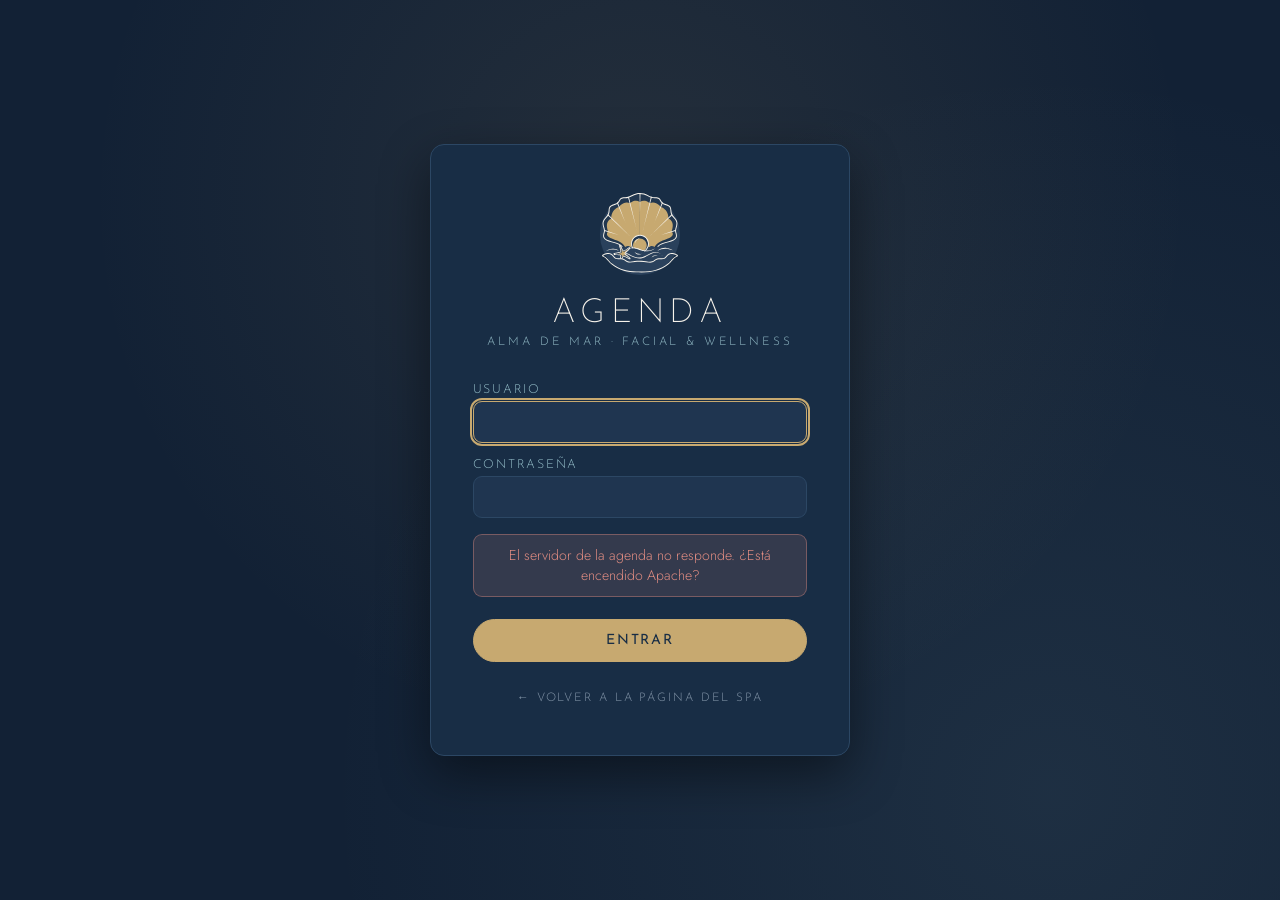
<file: acceso.html>
<!doctype html>
<html lang="es">
<head>
<meta charset="utf-8">
<meta name="viewport" content="width=device-width, initial-scale=1, viewport-fit=cover">
<title>Acceso · Alma de Mar</title>
<meta name="description" content="Acceso a la agenda de Alma de Mar · Facial &amp; Wellness">
<meta name="robots" content="noindex, nofollow">
<meta name="theme-color" content="#182D45">
<link rel="icon" href="assets/img/favicon.svg" type="image/svg+xml">
<link rel="apple-touch-icon" href="assets/img/favicon.svg">
<link rel="manifest" href="manifest-agenda.webmanifest">
<link rel="preconnect" href="https://fonts.googleapis.com">
<link rel="preconnect" href="https://fonts.gstatic.com" crossorigin>
<link href="https://fonts.googleapis.com/css2?family=Josefin+Sans:wght@200;300;400&family=Jost:wght@300;400;500&display=swap" rel="stylesheet">
<link rel="stylesheet" href="assets/css/estilos.css?v=11">
</head>
<body>

<!-- ═══════════════ Pantalla de acceso ═══════════════
     Empieza oculta: primero se le pregunta al servidor si ya hay sesión.
     Si la hay, esta página no llega a verse y el navegador va derecho a la
     agenda; así nadie escribe su contraseña dos veces sin necesidad. -->
<section class="acceso" id="acceso" hidden>
  <div class="acceso__caja">
    <img src="assets/img/isotipo-claro.svg" alt="" class="acceso__sello" aria-hidden="true">
    <h1 class="acceso__titulo">Agenda</h1>
    <p class="acceso__lema">Alma de Mar · Facial &amp; Wellness</p>

    <form id="form-acceso" class="acceso__form" autocomplete="on">
      <label class="campo-grupo">Usuario
        <input class="campo" name="usuario" autocomplete="username" required autocapitalize="none" spellcheck="false">
      </label>
      <label class="campo-grupo">Contraseña
        <input class="campo" name="clave" type="password" autocomplete="current-password" required>
      </label>
      <p class="acceso__error" id="acceso-error" role="alert" hidden></p>
      <button class="boton boton--oro boton--bloque" name="entrar" type="submit">Entrar</button>
    </form>

    <a class="acceso__volver" href="index.html">← Volver a la página del spa</a>
  </div>
</section>

<script src="assets/js/api.js?v=11"></script>
<script src="assets/js/auth.js?v=11"></script>
</body>
</html>
</file>
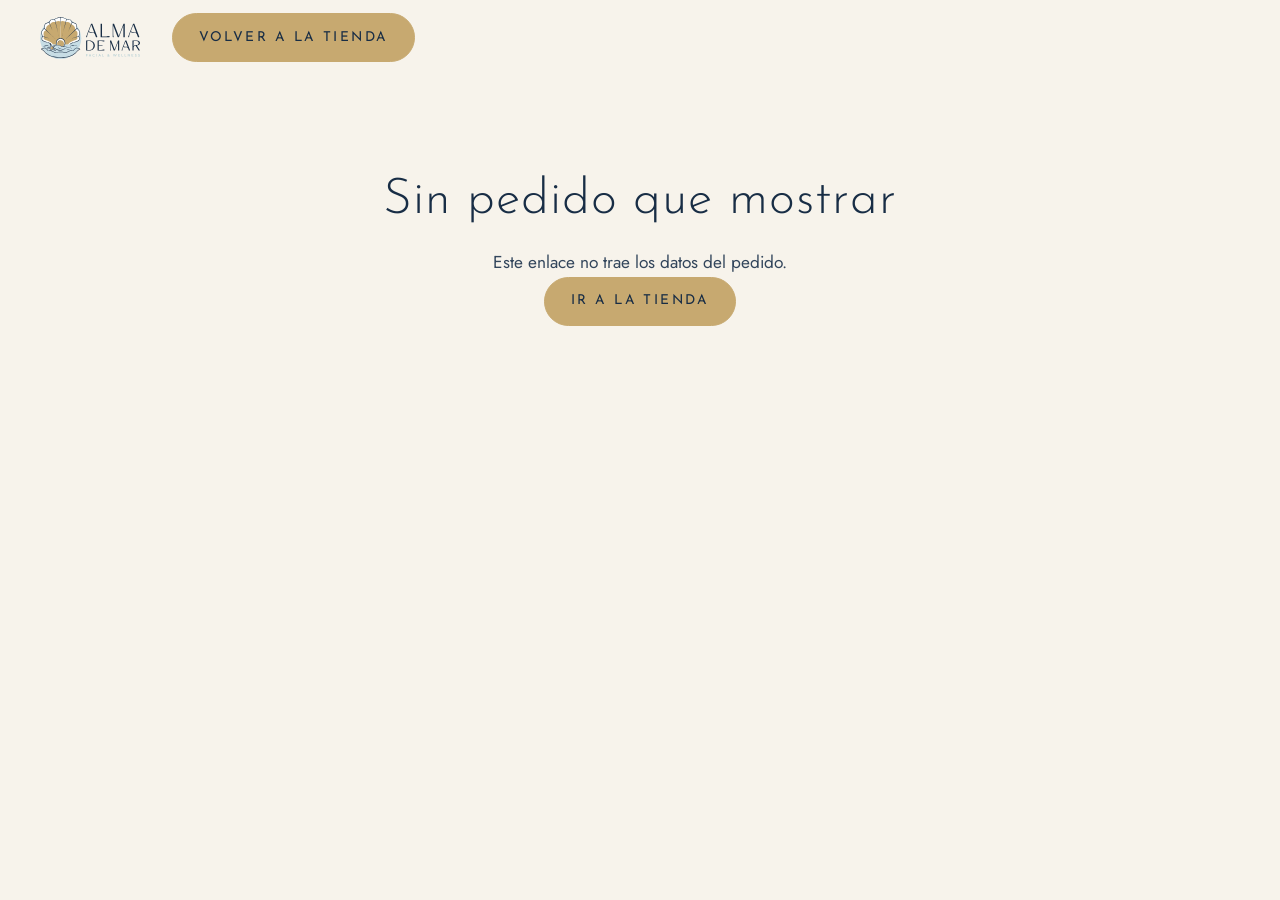
<file: gracias.html>
<!doctype html>
<html lang="es">
<head>
<meta charset="utf-8">
<meta name="viewport" content="width=device-width, initial-scale=1, viewport-fit=cover">
<title>¡Gracias! · Alma de Mar</title>
<meta name="robots" content="noindex, nofollow">
<meta name="theme-color" content="#F7F3EB">
<link rel="icon" href="assets/img/favicon.svg" type="image/svg+xml">
<link rel="preconnect" href="https://fonts.googleapis.com">
<link rel="preconnect" href="https://fonts.gstatic.com" crossorigin>
<link href="https://fonts.googleapis.com/css2?family=Josefin+Sans:wght@200;300;400&family=Jost:wght@300;400;500&display=swap" rel="stylesheet">
<link rel="stylesheet" href="assets/css/landing.css?v=11">
<link rel="stylesheet" href="assets/css/tienda.css?v=11">
</head>
<body>

<header class="barra">
  <a class="barra__marca" href="index.html" aria-label="Alma de Mar, inicio">
    <img src="assets/img/logo.svg" alt="Alma de Mar · Facial &amp; Wellness" class="barra__logo">
  </a>
  <a class="btn btn--oro barra__cta" href="tienda.html">Volver a la tienda</a>
</header>

<main class="gracias" id="gracias">
  <p class="nota-centro">Buscando tu pedido…</p>
</main>

<script src="assets/js/config.js?v=11"></script>
<script src="assets/js/api.js?v=11"></script>
<script>
/* La confirmación se lee del servidor con folio + token. El token va en el
   enlace al que Stripe devuelve a la clienta: sin él no se muestra nada, así
   que nadie puede fisgonear pedidos ajenos probando folios. */
(async () => {
  'use strict';

  const params = new URLSearchParams(location.search);
  const folio  = params.get('folio') || '';
  const token  = params.get('t') || '';
  const caja   = document.getElementById('gracias');

  /* Los precios cerrados se ven «$380»; los que llevan centavos, «$380.50»
     con sus dos decimales. Un mínimo fijo de 0 dejaba «$380.5», que en dinero
     se lee mal; y un máximo de 0 redondeaba $380.50 a «$381». */
  const dinero = (n) => {
    const v = Number(n) || 0;
    const decimales = Number.isInteger(v) ? 0 : 2;
    return new Intl.NumberFormat('es-MX', {
      style: 'currency', currency: 'MXN',
      minimumFractionDigits: decimales, maximumFractionDigits: 2,
    }).format(v);
  };

  const escapar = (t) => String(t ?? '').replace(/[&<>"']/g, (ch) =>
    ({ '&': '&amp;', '<': '&lt;', '>': '&gt;', '"': '&quot;', "'": '&#39;' })[ch]);

  if (!folio || !token) {
    caja.innerHTML = `<h1 class="titulo">Sin pedido que mostrar</h1>
      <p class="seccion__intro">Este enlace no trae los datos del pedido.</p>
      <a class="btn btn--oro" href="tienda.html">Ir a la tienda</a>`;
    return;
  }

  let pedido;
  try {
    const r = await API.pedidoPorFolio(folio, token);
    pedido = r.pedido;
  } catch (e) {
    caja.innerHTML = `<h1 class="titulo">No encontramos tu pedido</h1>
      <p class="seccion__intro">${escapar(e.message)}</p>
      <a class="btn btn--oro" href="tienda.html">Ir a la tienda</a>`;
    return;
  }

  /* El carrito ya cumplió: el pedido está registrado en el servidor. */
  try { localStorage.removeItem('alma-carrito'); } catch { /* da igual */ }

  /* El pago lo confirma el webhook de Stripe, que puede tardar un par de
     segundos en llegar. Mientras tanto no se miente: se dice que se está
     confirmando, en vez de dar por bueno un pago que quizá no ocurrió. */
  const pagado = pedido.estado !== 'pendiente_pago';

  caja.innerHTML = `
    <p class="antetitulo">${pagado ? 'Pedido confirmado' : 'Casi listo'}</p>
    <h1 class="titulo">${pagado ? '¡Gracias por tu compra!' : 'Confirmando tu pago…'}</h1>
    <p class="gracias__folio">${escapar(pedido.folio)}</p>

    <p class="seccion__intro">
      ${pagado
        ? `Te mandamos la confirmación por correo. ${pedido.entrega === 'recoger'
             ? 'Te avisamos en cuanto puedas pasar por él al spa.'
             : 'En cuanto salga tu paquete te compartimos el número de guía.'}`
        : 'Tu pago se está confirmando con el banco. Puede tardar unos segundos; esta página se actualiza sola.'}
    </p>

    <div class="gracias__caja">
      ${pedido.items.map((i) => `
        <div class="gracias__linea">
          <span>${escapar(i.nombre)}${i.presentacion ? ' · ' + escapar(i.presentacion) : ''} × ${i.cantidad}</span>
          <span>${dinero(i.precio * i.cantidad)}</span>
        </div>`).join('')}
      <div class="gracias__linea"><span>Productos</span><span>${dinero(pedido.subtotal)}</span></div>
      <div class="gracias__linea">
        <span>${pedido.entrega === 'recoger' ? 'Recoger en el spa' : 'Envío'}</span>
        <span>${pedido.envio === 0 ? 'Sin costo' : dinero(pedido.envio)}</span>
      </div>
      <div class="gracias__linea"><strong>Total</strong><strong>${dinero(pedido.total)}</strong></div>
    </div>

    <a class="btn btn--oro" href="tienda.html">Seguir comprando</a>`;

  // Si el webhook aún no llegaba, se vuelve a preguntar en unos segundos
  if (!pagado) setTimeout(() => location.reload(), 5000);
})();
</script>
</body>
</html>
</file>
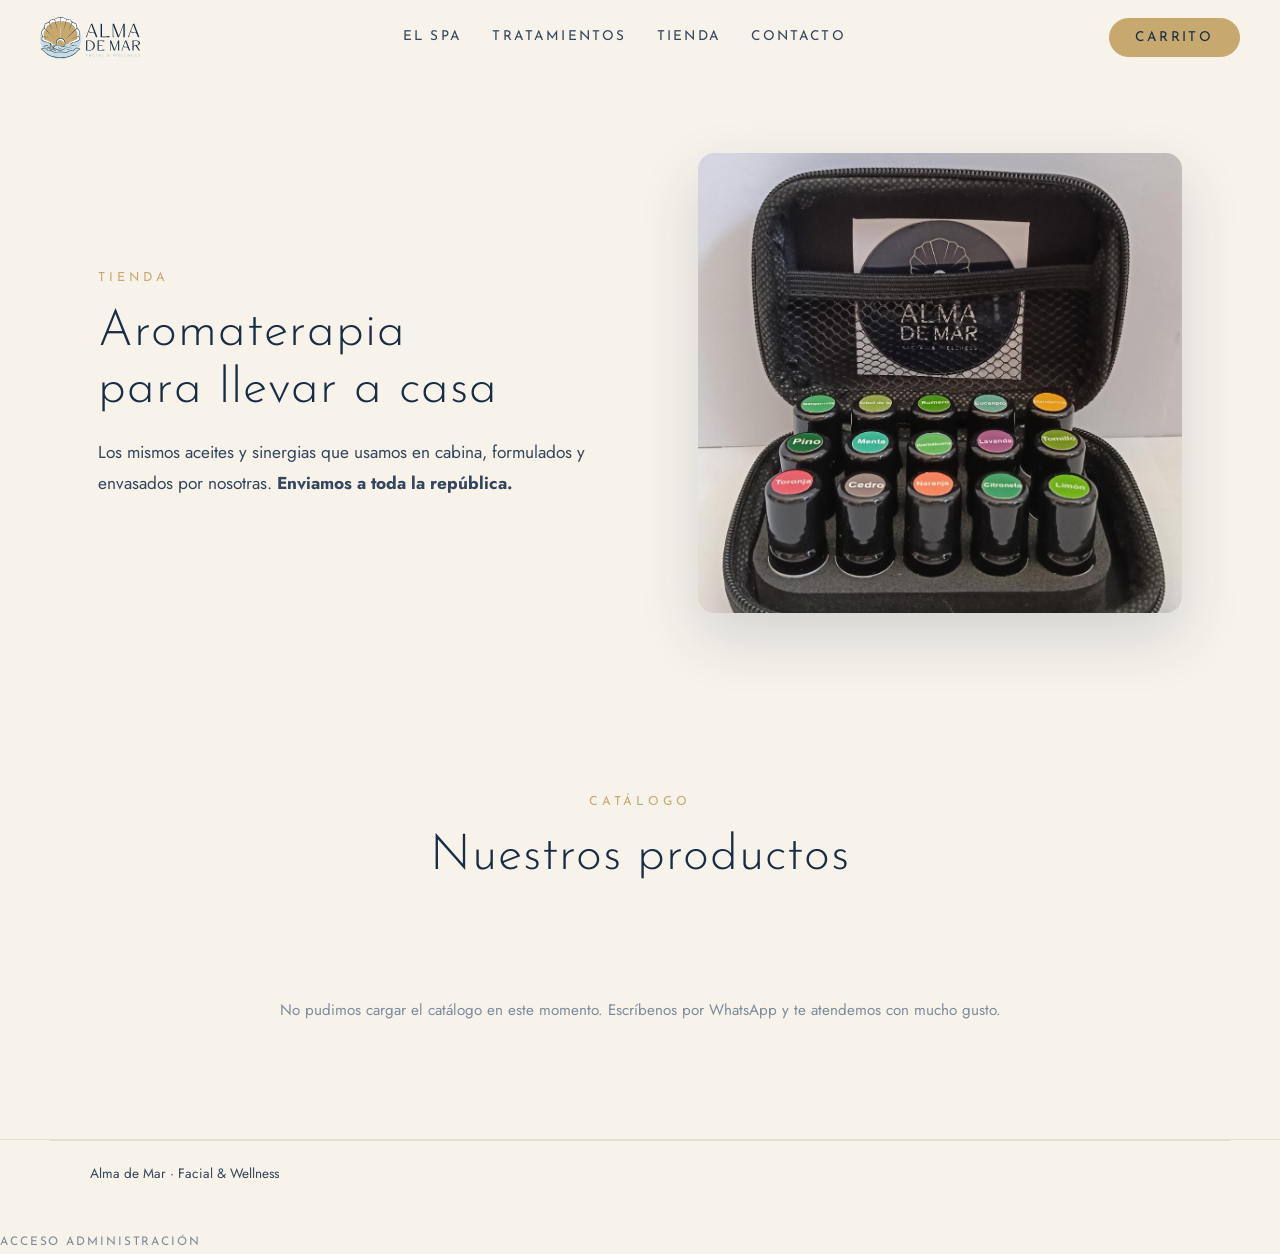
<file: tienda.html>
<!doctype html>
<html lang="es">
<head>
<meta charset="utf-8">
<meta name="viewport" content="width=device-width, initial-scale=1, viewport-fit=cover">
<title>Tienda · Alma de Mar</title>
<meta name="description" content="Aceites esenciales, sinergias, inhaladores, brisas y velas de Alma de Mar. Envíos a toda la república.">
<meta name="theme-color" content="#F7F3EB">
<link rel="icon" href="assets/img/favicon.svg" type="image/svg+xml">
<link rel="apple-touch-icon" href="assets/img/favicon.svg">
<link rel="preconnect" href="https://fonts.googleapis.com">
<link rel="preconnect" href="https://fonts.gstatic.com" crossorigin>
<link href="https://fonts.googleapis.com/css2?family=Josefin+Sans:wght@200;300;400&family=Jost:wght@300;400;500&display=swap" rel="stylesheet">
<link rel="stylesheet" href="assets/css/landing.css?v=11">
<link rel="stylesheet" href="assets/css/tienda.css?v=11">
</head>
<body>

<header class="barra" id="barra">
  <a class="barra__marca" href="index.html" aria-label="Alma de Mar, inicio">
    <img src="assets/img/logo.svg" alt="Alma de Mar · Facial &amp; Wellness" class="barra__logo">
  </a>

  <nav class="barra__nav" id="menu" aria-label="Navegación principal">
    <a href="index.html">El spa</a>
    <a href="index.html#servicios">Tratamientos</a>
    <a href="#catalogo">Tienda</a>
    <a href="index.html#contacto">Contacto</a>
  </nav>

  <button class="btn btn--oro barra__cta" id="btn-carrito">
    Carrito <span class="cuenta" id="cuenta-carrito" hidden>0</span>
  </button>
</header>

<main>

  <!-- ═══════════ Portada ═══════════ -->
  <section class="tienda-hero">
    <div class="tienda-hero__texto">
      <p class="antetitulo">Tienda</p>
      <h1 class="titulo">Aromaterapia<br>para llevar a casa</h1>
      <p class="seccion__intro">
        Los mismos aceites y sinergias que usamos en cabina, formulados y envasados
        por nosotras. <strong>Enviamos a toda la república.</strong>
      </p>
    </div>
    <div class="tienda-hero__foto">
      <img src="assets/img/tienda/estuche.jpg" alt="Estuche de aceites esenciales Alma de Mar" loading="eager">
    </div>
  </section>

  <!-- ═══════════ Catálogo ═══════════ -->
  <section class="seccion" id="catalogo">
    <header class="seccion__cabecera">
      <p class="antetitulo">Catálogo</p>
      <h2 class="titulo">Nuestros productos</h2>
    </header>

    <div class="filtros" id="filtros" role="tablist" aria-label="Categorías"></div>

    <div id="lista-productos" class="grupos-tienda">
      <p class="nota-centro" id="cargando-tienda">Cargando el catálogo…</p>
    </div>
  </section>

</main>

<!-- ═══════════ Carrito ═══════════ -->
<div class="velo" id="velo" hidden></div>

<aside class="carrito" id="carrito" aria-label="Tu carrito" hidden>
  <header class="carrito__cabecera">
    <h2 class="carrito__titulo">Tu carrito</h2>
    <button class="carrito__cerrar" id="cerrar-carrito" aria-label="Cerrar">×</button>
  </header>

  <div class="carrito__cuerpo" id="carrito-cuerpo"></div>

  <footer class="carrito__pie" id="carrito-pie" hidden>
    <div class="carrito__linea"><span>Subtotal</span><strong id="carrito-subtotal">$0</strong></div>
    <p class="carrito__nota">El envío se calcula en el siguiente paso.</p>
    <button class="btn btn--oro btn--bloque" id="btn-ir-checkout">Continuar</button>
  </footer>
</aside>

<!-- ═══════════ Checkout ═══════════ -->
<div class="checkout" id="checkout" hidden>
  <div class="checkout__caja">
    <header class="checkout__cabecera">
      <h2 class="titulo" style="font-size:1.9rem">Finalizar compra</h2>
      <button class="carrito__cerrar" id="cerrar-checkout" aria-label="Cerrar">×</button>
    </header>

    <form id="form-checkout" class="checkout__form">

      <fieldset class="bloque">
        <legend class="antetitulo">Tus datos</legend>
        <div class="rejilla-campos">
          <label class="campo-grupo campo-grupo--ancho">Nombre completo
            <input class="campo" name="nombre" required autocomplete="name"></label>
          <label class="campo-grupo">Correo
            <input class="campo" type="email" name="email" required autocomplete="email"></label>
          <label class="campo-grupo">WhatsApp <span class="opcional">opcional</span>
            <input class="campo" name="telefono" inputmode="tel" autocomplete="tel"></label>
        </div>
      </fieldset>

      <fieldset class="bloque">
        <legend class="antetitulo">Entrega</legend>
        <div class="opciones-entrega" id="opciones-entrega"></div>
      </fieldset>

      <fieldset class="bloque" id="bloque-direccion">
        <legend class="antetitulo">Dirección de envío</legend>
        <div class="rejilla-campos">
          <label class="campo-grupo">Código postal
            <input class="campo" name="cp" inputmode="numeric" maxlength="5" autocomplete="postal-code" required></label>
          <label class="campo-grupo">Estado
            <input class="campo" name="estado" autocomplete="address-level1" required></label>
          <label class="campo-grupo">Ciudad
            <input class="campo" name="ciudad" autocomplete="address-level2" required></label>
          <label class="campo-grupo">Colonia
            <input class="campo" name="colonia" autocomplete="address-level3"></label>
          <label class="campo-grupo campo-grupo--ancho">Calle y número
            <input class="campo" name="calle" autocomplete="street-address" required></label>
          <label class="campo-grupo campo-grupo--ancho">Referencias <span class="opcional">opcional</span>
            <input class="campo" name="referencias" placeholder="Entre qué calles, color de la fachada…"></label>
        </div>
      </fieldset>

      <div class="resumen-compra" id="resumen-compra"></div>

      <p class="checkout__error" id="checkout-error" role="alert" hidden></p>

      <button class="btn btn--oro btn--bloque" type="submit" id="btn-pagar">Pagar</button>
      <p class="checkout__seguro">
        El pago lo procesa <strong>Stripe</strong>. Los datos de tu tarjeta no pasan por
        este sitio en ningún momento.
      </p>
    </form>
  </div>
</div>

<div id="avisos" class="avisos-tienda" aria-live="polite"></div>

<footer class="pie">
  <p class="pie__legal">Alma de Mar · Facial &amp; Wellness</p>
  <a class="pie__admin" href="acceso.html">Acceso administración</a>
</footer>

<script src="assets/js/config.js?v=11"></script>
<script src="assets/js/api.js?v=11"></script>
<script src="assets/js/tienda.js?v=11"></script>
</body>
</html>
</file>
<file: assets/css/estilos.css>
/* ══════════════════════════════════════════════════════════
   ALMA DE MAR · Agenda
   Tema azul marino (#182D45) del manual de marca.
   El oro y los azules agua quedan como acentos sobre el marino.
   ══════════════════════════════════════════════════════════ */

:root{
  /* Colores oficiales del manual */
  --azul:        #182D45;
  --oro:         #C7A970;
  --agua:        #C7DDE5;
  --agua-media:  #95BEC9;
  --crema:       #F7F3EB;
  --blanco:      #FFFFFF;

  /* Superficies del tema marino */
  --fondo:        #122135;   /* fondo general, un punto más hondo que el marino */
  --superficie:   #182D45;   /* paneles y tarjetas */
  --superficie-2: #1F3550;   /* filas y celdas dentro de un panel */
  --superficie-3: #27405D;   /* estados hover */
  --borde:        #2C4764;
  --borde-suave:  #223A55;

  /* Texto sobre marino */
  --tinta:       #F7F3EB;
  --tinta-suave: #BCC9D6;
  --tinta-tenue: #8698AB;

  /* Tintes de acento */
  --oro-claro:   #DFCEAD;
  --oro-velo:    rgba(199,169,112,.16);
  --agua-velo:   rgba(149,190,201,.14);

  /* Estados */
  --verde:       #6FBF95;
  --verde-velo:  rgba(111,191,149,.15);
  --rojo:        #E08C82;
  --rojo-velo:   rgba(224,140,130,.14);

  --radio:       14px;
  --radio-s:     9px;
  --sombra:      0 2px 14px rgba(0,0,0,.22);
  --sombra-alta: 0 18px 50px rgba(0,0,0,.45);

  --display: "Josefin Sans", "Optima", serif;
  --texto:   "Jost", "Avenir Next", system-ui, -apple-system, sans-serif;

  color-scheme: dark;
}

*{ box-sizing:border-box; }

/* El atributo `hidden` tiene que ganarle a cualquier `display` de una clase.
   Sin esto, una regla como `.acceso{ display:flex }` lo deja visible igual y
   la pantalla que creías oculta se queda pegada encima (o debajo) de la otra. */
[hidden]{ display:none !important; }

html,body{ margin:0; padding:0; }

body{
  font-family:var(--texto);
  font-weight:300;
  color:var(--tinta);
  background:var(--fondo);
  -webkit-font-smoothing:antialiased;
  min-height:100vh;
}
body.con-sesion{ padding-bottom:4rem; }

h1,h2,h3{ font-family:var(--display); font-weight:300; margin:0; }

code{
  font-family:ui-monospace, SFMono-Regular, Menlo, monospace;
  font-size:.82em; background:var(--superficie-2);
  padding:.12em .45em; border-radius:5px; color:var(--oro-claro);
  overflow-wrap:anywhere;
}

/* ══════════════ Pantalla de acceso ══════════════ */
.acceso{
  min-height:100svh;
  display:flex; align-items:center; justify-content:center;
  padding:2rem 1.2rem;
  background:
    radial-gradient(circle at 50% 22%, rgba(199,169,112,.10), transparent 58%),
    radial-gradient(circle at 82% 88%, rgba(149,190,201,.09), transparent 55%),
    var(--fondo);
}
.acceso__caja{
  width:100%; max-width:420px; text-align:center;
  background:var(--superficie);
  border:1px solid var(--borde);
  border-radius:var(--radio);
  padding:clamp(2rem, 6vw, 3rem) clamp(1.5rem, 5vw, 2.6rem);
  box-shadow:var(--sombra-alta);
}
.acceso__sello{ height:82px; width:auto; margin:0 auto 1.4rem; display:block; }
.acceso__titulo{
  font-size:2.1rem; font-weight:200; letter-spacing:.16em;
  text-transform:uppercase; margin-bottom:.4rem;
}
.acceso__lema{
  font-family:var(--display); font-size:.74rem; letter-spacing:.24em;
  text-transform:uppercase; color:var(--agua-media); margin:0 0 2.2rem;
}
.acceso__form{ display:flex; flex-direction:column; gap:1rem; text-align:left; }
.acceso__error{
  margin:0; padding:.65rem .9rem; border-radius:var(--radio-s);
  background:var(--rojo-velo); border:1px solid rgba(224,140,130,.4);
  color:var(--rojo); font-size:.88rem; text-align:center;
}
.acceso__volver{
  display:inline-block; margin-top:1.8rem;
  font-family:var(--display); font-size:.74rem; letter-spacing:.16em; text-transform:uppercase;
  color:var(--tinta-tenue); text-decoration:none;
}
.acceso__volver:hover{ color:var(--oro); }

/* ══════════════ Cabecera ══════════════ */
.cabecera{
  display:flex; align-items:center; gap:1.5rem;
  padding:.9rem clamp(1rem, 4vw, 2.5rem);
  background:var(--superficie);
  border-bottom:1px solid var(--borde);
  position:sticky; top:0; z-index:40;
  flex-wrap:wrap;
}
.cabecera__marca{ display:flex; align-items:center; }
.cabecera__acciones{ display:flex; gap:.6rem; align-items:center; flex-wrap:wrap; }
.logo{ height:46px; width:auto; display:block; }
.logo--mini{ display:none; height:40px; }

.pestanas{ display:flex; gap:.25rem; margin-inline:auto; flex-wrap:wrap; }
.pestana{
  font-family:var(--display); font-size:.95rem; letter-spacing:.14em; text-transform:uppercase;
  background:none; border:none; border-bottom:2px solid transparent;
  color:var(--tinta-tenue); padding:.55rem .9rem; cursor:pointer;
  transition:color .18s, border-color .18s;
}
.pestana:hover{ color:var(--tinta); }
.pestana[aria-current="page"]{ color:var(--tinta); border-bottom-color:var(--oro); }

/* ══════════════ Botones ══════════════ */
.boton{
  font-family:var(--display); font-size:.88rem; letter-spacing:.12em; text-transform:uppercase;
  border-radius:999px; border:1px solid var(--agua-media); background:transparent; color:var(--agua-media);
  padding:.6rem 1.3rem; cursor:pointer; transition:all .18s; white-space:nowrap;
}
.boton:hover{ background:var(--agua-velo); color:var(--agua); border-color:var(--agua); }
.boton:disabled{ opacity:.55; cursor:progress; }
.boton--bloque{ width:100%; margin-top:.4rem; padding:.8rem 1.3rem; }

.boton--oro{ background:var(--oro); border-color:var(--oro); color:var(--azul); }
.boton--oro:hover{ background:var(--oro-claro); border-color:var(--oro-claro); color:var(--azul); }
.boton--fino{ background:transparent; color:var(--tinta-suave); border-color:var(--borde); }
.boton--fino:hover{ background:var(--superficie-3); border-color:var(--oro); color:var(--oro); }
.boton--peligro{ color:var(--rojo); border-color:rgba(224,140,130,.42); }
.boton--peligro:hover{ background:var(--rojo-velo); border-color:var(--rojo); color:var(--rojo); }
.boton--wa{ background:var(--verde); border-color:var(--verde); color:#0E2A1C; }
.boton--wa:hover{ background:#87CFA8; border-color:#87CFA8; color:#0E2A1C; }

.icono{
  width:38px; height:38px; border-radius:50%; border:1px solid var(--borde);
  background:var(--superficie-2); color:var(--tinta-suave); font-size:1.4rem; line-height:1;
  cursor:pointer; transition:all .18s;
}
.icono:hover{ border-color:var(--oro); color:var(--oro); }

/* ══════════════ Campos ══════════════ */
.campo{
  font-family:var(--texto); font-size:.95rem; font-weight:300; color:var(--tinta);
  background:var(--superficie-2); border:1px solid var(--borde); border-radius:var(--radio-s);
  padding:.55rem .75rem; width:100%;
}
.campo::placeholder{ color:var(--tinta-tenue); opacity:.75; }
.campo:focus{ outline:2px solid var(--oro); outline-offset:1px; border-color:var(--oro); }
.campo--corto{ max-width:110px; }
.campo--area{ resize:vertical; line-height:1.5; }
.campo--busqueda{ max-width:460px; }
/* Los selectores nativos de fecha y hora vienen en oscuro; se aclaran a mano */
.campo::-webkit-calendar-picker-indicator{ filter:invert(1); opacity:.65; cursor:pointer; }
.campo::-webkit-calendar-picker-indicator:hover{ opacity:1; }
select.campo option{ background:var(--superficie); color:var(--tinta); }

.campo-grupo{
  display:flex; flex-direction:column; gap:.35rem;
  font-family:var(--display); font-size:.78rem; letter-spacing:.14em; text-transform:uppercase; color:var(--agua-media);
}
.campo-grupo--ancho{ grid-column:1 / -1; }
.rejilla-campos{ display:grid; grid-template-columns:repeat(auto-fit, minmax(190px, 1fr)); gap:1rem; }

/* ══════════════ Contenido ══════════════ */
.contenido{ padding:clamp(1rem, 3vw, 2.2rem) clamp(1rem, 4vw, 2.5rem); max-width:1180px; margin:0 auto; }

.barra-fecha{ margin-bottom:1.6rem; }
.nav-fecha{ display:flex; align-items:center; gap:.6rem; flex-wrap:wrap; }
.nav-fecha .campo{ width:auto; }
.titulo-fecha{
  font-family:var(--display); font-size:clamp(1.6rem, 4vw, 2.3rem); font-weight:200;
  letter-spacing:.05em; margin:.8rem 0 .3rem;
}
.resumen{ display:flex; gap:1.6rem; flex-wrap:wrap; color:var(--tinta-tenue); font-size:.92rem; }
.resumen strong{ font-weight:500; color:var(--oro); }

/* ══════════════ Agenda del día ══════════════ */
.agenda{
  background:var(--superficie); border:1px solid var(--borde);
  border-radius:var(--radio); overflow:hidden; box-shadow:var(--sombra);
}

.franja{ display:grid; grid-template-columns:88px 1fr; border-top:1px solid var(--borde-suave); min-height:56px; }
.franja:first-child{ border-top:none; }
.franja--hora-en-punto{ border-top-color:var(--borde); }
.franja__hora{
  font-family:var(--display); font-size:.9rem; letter-spacing:.08em; color:var(--tinta-tenue);
  padding:.9rem .6rem; text-align:right; border-right:1px solid var(--borde-suave);
  background:rgba(0,0,0,.14);
}
.franja--hora-en-punto .franja__hora{ color:var(--agua-media); }
.franja__contenido{ padding:.5rem; display:flex; flex-direction:column; gap:.4rem; }

/* Descanso entre turnos: se ve el hueco en vez de desaparecer */
.descanso{
  font-family:var(--display); font-size:.76rem; letter-spacing:.18em; text-transform:uppercase;
  color:var(--tinta-tenue); text-align:center; padding:.85rem 1rem;
  background:rgba(0,0,0,.18); border-top:1px solid var(--borde-suave); border-bottom:1px solid var(--borde-suave);
}

/* Día cerrado */
.dia-cerrado{
  margin:0; padding:3rem 1.5rem; text-align:center;
  font-family:var(--display); font-size:1.3rem; font-weight:200; letter-spacing:.1em;
  color:var(--tinta-suave);
}
.dia-cerrado span{
  display:block; margin-top:.6rem; font-family:var(--texto);
  font-size:.88rem; letter-spacing:normal; color:var(--tinta-tenue);
}

/* Citas que quedaron fuera del horario (por ejemplo, de antes de fijarlo) */
.fuera-horario{
  padding:1rem; border-top:2px solid rgba(224,140,130,.35); background:var(--rojo-velo);
  display:flex; flex-direction:column; gap:.5rem;
}
.fuera-horario__titulo{
  margin:0 0 .2rem; font-family:var(--display); font-size:.74rem;
  letter-spacing:.18em; text-transform:uppercase; color:var(--rojo);
}

.libre{
  border:1px dashed var(--borde); border-radius:var(--radio-s); background:transparent;
  color:var(--tinta-tenue); font-family:var(--texto); font-size:.85rem; text-align:left;
  padding:.55rem .8rem; cursor:pointer; width:100%; transition:all .16s;
}
.libre:hover{ border-color:var(--oro); color:var(--oro); background:var(--oro-velo); }
.continua{ font-size:.8rem; color:var(--tinta-tenue); padding:.4rem .8rem; font-style:italic; opacity:.8; }

/* ══════════════ Tarjeta de cita ══════════════ */
.cita{
  display:flex; align-items:flex-start; gap:.9rem; width:100%; text-align:left;
  background:var(--superficie-2); border:1px solid var(--borde); border-left:4px solid var(--agua-media);
  border-radius:var(--radio-s); padding:.7rem .9rem; cursor:pointer; transition:all .16s;
  font-family:var(--texto); color:var(--tinta);
}
.cita:hover{ background:var(--superficie-3); box-shadow:var(--sombra); transform:translateY(-1px); }
.cita__datos{ flex:1; min-width:0; }
.cita__cliente{ font-size:1.02rem; font-weight:400; }
.cita__servicio{ font-size:.87rem; color:var(--tinta-suave); }
.cita__meta{ font-size:.8rem; color:var(--tinta-tenue); margin-top:.15rem; }
.cita__precio{ font-family:var(--display); font-size:.95rem; letter-spacing:.05em; white-space:nowrap; color:var(--oro-claro); }

.cita--confirmada{ background:var(--oro-velo); border-color:rgba(199,169,112,.32); border-left-color:var(--oro); }
.cita--completada{ background:var(--verde-velo); border-color:rgba(111,191,149,.3); border-left-color:var(--verde); }
.cita--cancelada,.cita--ausente{ background:var(--rojo-velo); border-color:rgba(224,140,130,.28); border-left-color:var(--rojo); opacity:.72; }
.cita--cancelada .cita__cliente{ text-decoration:line-through; }

.estado{
  display:inline-block; font-family:var(--display); font-size:.68rem; letter-spacing:.14em; text-transform:uppercase;
  padding:.2rem .6rem; border-radius:999px; border:1px solid currentColor; margin-top:.35rem;
}
.estado--pendiente{ color:var(--agua-media); }
.estado--confirmada{ color:var(--oro); }
.estado--completada{ color:var(--verde); }
.estado--cancelada,.estado--ausente{ color:var(--rojo); }

/* ══════════════ Semana ══════════════ */
.semana{ display:grid; grid-template-columns:repeat(7, minmax(0,1fr)); gap:.7rem; }
.dia-col{
  background:var(--superficie); border:1px solid var(--borde); border-radius:var(--radio);
  padding:.7rem .55rem; min-height:170px; box-shadow:var(--sombra); cursor:pointer; transition:border-color .16s, background .16s;
}
.dia-col:hover{ border-color:var(--oro); background:var(--superficie-2); }
.dia-col--hoy{ border-color:var(--oro); background:var(--oro-velo); }
.dia-col__cabecera{ text-align:center; padding-bottom:.5rem; border-bottom:1px solid var(--borde-suave); margin-bottom:.55rem; }
.dia-col__nombre{ font-family:var(--display); font-size:.72rem; letter-spacing:.16em; text-transform:uppercase; color:var(--tinta-tenue); }
.dia-col__numero{ font-family:var(--display); font-size:1.5rem; font-weight:200; }
.dia-col--hoy .dia-col__numero{ color:var(--oro); }
.mini-cita{
  font-size:.76rem; line-height:1.3; padding:.35rem .45rem; border-radius:6px; margin-bottom:.3rem;
  background:var(--superficie-2); border-left:3px solid var(--agua-media); color:var(--tinta-suave);
  overflow:hidden; text-overflow:ellipsis; white-space:nowrap;
}
.mini-cita--confirmada{ background:var(--oro-velo); border-left-color:var(--oro); }
.mini-cita--completada{ background:var(--verde-velo); border-left-color:var(--verde); }
.mini-cita--cancelada,.mini-cita--ausente{ background:var(--rojo-velo); border-left-color:var(--rojo); opacity:.7; text-decoration:line-through; }
.dia-col__vacio{ text-align:center; color:var(--tinta-tenue); font-size:.78rem; padding-top:.8rem; opacity:.6; }
.dia-col--cerrado{
  background:rgba(0,0,0,.16); border-style:dashed; cursor:default;
}
.dia-col--cerrado:hover{ border-color:var(--borde); background:rgba(0,0,0,.16); }
.dia-col--cerrado .dia-col__numero{ opacity:.45; }

/* Horario de atención en Ajustes: se consulta, no se edita */
.horario-agenda{
  border:1px solid var(--borde-suave); border-radius:var(--radio-s); overflow:hidden;
}
.fila-horario{
  display:flex; justify-content:space-between; gap:1rem; align-items:baseline;
  padding:.65rem .9rem; border-bottom:1px solid var(--borde-suave);
  background:var(--superficie-2); font-size:.92rem;
}
.fila-horario:last-child{ border-bottom:none; }
.fila-horario span:last-child{
  font-family:var(--display); letter-spacing:.06em; color:var(--agua-media);
  text-align:right; white-space:nowrap;
}
.fila-horario--hoy{ background:var(--oro-velo); }
.fila-horario--hoy span:last-child{ color:var(--oro); }
.fila-horario--cerrado span{ color:var(--tinta-tenue); }
.fila-horario--cerrado span:last-child{ color:var(--tinta-tenue); }

/* ══════════════ Paneles y listas ══════════════ */
.panel{
  background:var(--superficie); border:1px solid var(--borde); border-radius:var(--radio);
  padding:1.4rem 1.5rem; margin-bottom:1.2rem; box-shadow:var(--sombra);
}
.panel--aviso{ border-color:rgba(199,169,112,.42); background:linear-gradient(var(--oro-velo), var(--oro-velo)), var(--superficie); }
.titulo-seccion{
  font-family:var(--display); font-size:1.05rem; letter-spacing:.18em; text-transform:uppercase;
  font-weight:300; margin-bottom:.9rem; color:var(--tinta);
}
.ayuda{ font-size:.87rem; color:var(--tinta-tenue); margin:0 0 1rem; line-height:1.6; }
.ayuda strong{ color:var(--oro-claro); font-weight:400; }
.filas{ display:flex; flex-direction:column; gap:.5rem; margin-bottom:1rem; }
.fila{
  display:flex; align-items:center; gap:.8rem; padding:.6rem .8rem;
  border:1px solid var(--borde-suave); border-radius:var(--radio-s); background:var(--superficie-2);
}
.fila__nombre{ flex:1; }
.fila__tipo{
  font-family:var(--display); font-style:normal; font-size:.68rem;
  letter-spacing:.16em; text-transform:uppercase; color:var(--oro);
  margin-left:.55rem;
}
.fila__meta{ font-size:.85rem; color:var(--tinta-tenue); }
.fila-alta{ display:flex; gap:.6rem; flex-wrap:wrap; align-items:center; }
.etiquetas{ display:flex; gap:.5rem; flex-wrap:wrap; margin-bottom:1rem; }
.etiqueta{
  display:inline-flex; align-items:center; gap:.5rem; padding:.35rem .5rem .35rem .9rem;
  border:1px solid var(--borde); background:var(--superficie-2); border-radius:999px; font-size:.9rem;
}

/* ── Servicios: alta y edición ──
   La categoría es lo que decide en qué grupo sale el servicio en la página
   pública, así que los que no la tienen se señalan en la lista. */
.form-servicio{ border-top:1px solid var(--borde-suave); padding-top:1.3rem; }
.form-servicio .fila-alta{ margin-top:1.1rem; }
.opcional{ text-transform:none; letter-spacing:.03em; opacity:.65; }

.fila--servicio{ align-items:flex-start; }
.fila--servicio .fila__nombre{ display:flex; flex-direction:column; gap:.2rem; }
.fila--servicio .fila__meta{ padding-top:.15rem; }
.fila__categoria{
  font-family:var(--display); font-size:.68rem; letter-spacing:.14em;
  text-transform:uppercase; color:var(--tinta-tenue);
}
.fila--sin-categoria{ border-color:rgba(199,169,112,.45); }
.fila--sin-categoria .fila__categoria{ color:var(--oro); }

.editar{
  font-family:var(--display); font-size:.7rem; letter-spacing:.14em; text-transform:uppercase;
  background:none; border:1px solid var(--borde); border-radius:999px;
  color:var(--tinta-tenue); padding:.25rem .7rem; cursor:pointer; transition:all .18s;
}
.editar:hover{ color:var(--oro); border-color:var(--oro); }

.quitar{ background:none; border:none; color:var(--tinta-tenue); cursor:pointer; font-size:1.1rem; line-height:1; padding:0 .2rem; }
.quitar:hover{ color:var(--rojo); }

.clave-resultado{
  margin:1rem 0 0; padding:.8rem 1rem; border-radius:var(--radio-s); font-size:.88rem; line-height:1.6;
}
.clave-resultado--ok{ background:var(--verde-velo); border:1px solid rgba(111,191,149,.38); color:var(--tinta); }
.clave-resultado--error{ background:var(--rojo-velo); border:1px solid rgba(224,140,130,.38); color:var(--rojo); }

.pie-agenda{ text-align:center; margin:2.5rem 0 0; }
.pie-agenda a{
  font-family:var(--display); font-size:.76rem; letter-spacing:.16em; text-transform:uppercase;
  color:var(--tinta-tenue); text-decoration:none;
}
.pie-agenda a:hover{ color:var(--oro); }

.tarjetas{ display:grid; grid-template-columns:repeat(auto-fill, minmax(290px,1fr)); gap:.9rem; }
.tarjeta{
  background:var(--superficie); border:1px solid var(--borde); border-radius:var(--radio);
  padding:1rem 1.1rem; box-shadow:var(--sombra);
}
.tarjeta__nombre{ font-family:var(--display); font-size:1.15rem; letter-spacing:.04em; }
.tarjeta__meta{ font-size:.85rem; color:var(--tinta-tenue); margin-top:.2rem; }
.tarjeta__historial{ margin-top:.7rem; border-top:1px solid var(--borde-suave); padding-top:.6rem; display:flex; flex-direction:column; gap:.3rem; }
.historial-item{ font-size:.83rem; color:var(--tinta-suave); cursor:pointer; }
.historial-item:hover{ color:var(--oro); }

.vacio{
  text-align:center; padding:3.5rem 1rem; color:var(--tinta-tenue);
  font-family:var(--display); letter-spacing:.1em; font-size:1rem;
}

/* ══════════════ Modales ══════════════ */
.modal{
  border:1px solid var(--borde); border-radius:var(--radio); padding:0;
  max-width:640px; width:calc(100% - 2rem);
  box-shadow:var(--sombra-alta); background:var(--superficie); color:var(--tinta);
}
.modal::backdrop{ background:rgba(9,18,30,.68); backdrop-filter:blur(3px); }
.modal__cuerpo{ padding:1.6rem 1.7rem; }
.modal__pie{ display:flex; justify-content:flex-end; gap:.7rem; margin-top:1.4rem; flex-wrap:wrap; }
.aviso-conflicto{
  margin:1rem 0 0; padding:.7rem .9rem; border-radius:var(--radio-s);
  background:var(--rojo-velo); border:1px solid rgba(224,140,130,.4); color:var(--rojo); font-size:.88rem;
}
.detalle__linea{ display:flex; justify-content:space-between; gap:1rem; padding:.5rem 0; border-bottom:1px solid var(--borde-suave); font-size:.95rem; }
.detalle__linea span:first-child{ color:var(--tinta-tenue); font-family:var(--display); font-size:.78rem; letter-spacing:.14em; text-transform:uppercase; }
.detalle__notas{ margin-top:.9rem; padding:.8rem; background:var(--superficie-2); border-radius:var(--radio-s); font-size:.9rem; line-height:1.6; color:var(--tinta-suave); }

/* ══════════════ Ingresos ══════════════
   El resumen de lo cobrado. «Cobrado» son las citas marcadas como
   completadas; lo pendiente y lo confirmado se cuenta aparte para que
   una previsión no se confunda nunca con dinero que ya entró. */
.cifras{
  display:grid; grid-template-columns:repeat(auto-fit, minmax(190px, 1fr));
  gap:1rem; margin-bottom:1.2rem;
}
.cifra{
  background:var(--superficie); border:1px solid var(--borde); border-radius:var(--radio);
  padding:1.2rem 1.3rem; box-shadow:var(--sombra);
}
.cifra--principal{ border-color:rgba(199,169,112,.42); background:linear-gradient(var(--oro-velo), var(--oro-velo)), var(--superficie); }
.cifra__etiqueta{
  font-family:var(--display); font-size:.72rem; letter-spacing:.18em; text-transform:uppercase;
  color:var(--tinta-tenue); margin:0 0 .55rem;
}
.cifra__valor{
  font-family:var(--display); font-size:clamp(1.5rem, 3.4vw, 2.05rem); font-weight:300;
  letter-spacing:.02em; color:var(--tinta); line-height:1.1;
}
.cifra--principal .cifra__valor{ color:var(--oro); }
.cifra__nota{ font-size:.82rem; color:var(--tinta-tenue); margin:.5rem 0 0; line-height:1.5; }

.fila--dato{ display:grid; grid-template-columns:1fr auto; gap:.35rem .9rem; align-items:baseline; }
.fila__cifra{ font-family:var(--display); font-size:1rem; color:var(--oro); white-space:nowrap; }
.barra{ grid-column:1 / -1; height:4px; border-radius:999px; background:var(--borde-suave); overflow:hidden; }
.barra__relleno{ display:block; height:100%; background:var(--oro); border-radius:999px; }

.rango-vacio{ font-size:.88rem; color:var(--tinta-tenue); margin:0; }


/* ── Pedidos de la tienda ── */
.pedido__cabecera{
  display:flex; align-items:center; justify-content:space-between; gap:1rem;
  flex-wrap:wrap; margin-bottom:.8rem;
}
.pedido__folio{
  font-family:var(--display); font-size:1.05rem; letter-spacing:.12em;
  color:var(--oro); margin-right:.7rem;
}
.pedido__total{ font-family:var(--display); font-size:1.35rem; color:var(--tinta); }
.pedido__meta{ font-size:.88rem; line-height:1.7; color:var(--tinta-suave); margin-bottom:.9rem; }
.pedido__fecha{ color:var(--tinta-tenue); font-size:.82rem; }
.pedido__items{
  background:var(--superficie-2); border-radius:var(--radio-s);
  padding:.7rem .9rem; margin-bottom:1.1rem;
}
.pedido__item{
  display:flex; justify-content:space-between; gap:1rem;
  padding:.3rem 0; font-size:.9rem; color:var(--tinta-suave);
}
.pedido__item--envio{ border-top:1px solid var(--borde); margin-top:.35rem; padding-top:.5rem; color:var(--tinta-tenue); }
.pedido__acciones{ display:grid; grid-template-columns:repeat(auto-fit, minmax(190px, 1fr)); gap:1rem; }

/* Estados de pedido, sobre los mismos colores que los de las citas */
.estado--pendiente_pago{ background:var(--superficie-3); color:var(--tinta-tenue); }
.estado--pagado{ background:var(--oro-velo); color:var(--oro-claro); }
.estado--preparando{ background:var(--agua-velo); color:var(--agua); }
.estado--enviado{ background:var(--agua-velo); color:var(--agua); }
.estado--entregado{ background:var(--verde-velo); color:var(--verde); }
.estado--cancelado{ background:var(--rojo-velo); color:var(--rojo); }

.fila--archivada{ opacity:.55; }
.marca{ display:inline-flex; align-items:center; gap:.5rem; font-size:.9rem; color:var(--tinta-suave); }
/* ══════════════ Avisos flotantes ══════════════ */
.avisos{ position:fixed; bottom:1.3rem; left:50%; transform:translateX(-50%); display:flex; flex-direction:column; gap:.5rem; z-index:80; }
.aviso{
  background:var(--oro); color:var(--azul); padding:.7rem 1.2rem; border-radius:999px;
  font-size:.9rem; font-weight:400; box-shadow:var(--sombra-alta); animation:entra .25s ease-out;
}
@keyframes entra{ from{ opacity:0; transform:translateY(10px); } to{ opacity:1; transform:none; } }

/* ══════════════ Responsive ══════════════ */
@media (max-width:900px){
  .semana{ grid-template-columns:repeat(2,1fr); }
  .dia-col{ min-height:auto; }
}
@media (max-width:640px){
  .cabecera{ gap:.8rem; padding:.7rem 1rem; }
  .logo{ display:none; }
  .logo--mini{ display:block; }
  .pestanas{ order:3; width:100%; margin:0; justify-content:space-between; }
  .pestana{ padding:.5rem .3rem; font-size:.8rem; letter-spacing:.08em; }
  .cabecera__acciones{ margin-left:auto; }
  .boton{ padding:.55rem 1rem; font-size:.8rem; }
  .semana{ grid-template-columns:1fr; }
  .franja{ grid-template-columns:64px 1fr; }
  .franja__hora{ padding:.75rem .4rem; font-size:.8rem; }
  .contenido{ padding:1rem; }
}

/* ══════════════ Impresión ══════════════
   En papel se vuelve al positivo: tinta marina sobre blanco. */
@media print{
  :root{
    --fondo:#fff; --superficie:#fff; --superficie-2:#fff; --superficie-3:#fff;
    --borde:#C9CFD6; --borde-suave:#E2E6EA;
    --tinta:#182D45; --tinta-suave:#33465C; --tinta-tenue:#6B7A8B;
    --sombra:none; --sombra-alta:none;
    color-scheme: light;
  }
  .cabecera .pestanas, .cabecera__acciones, .nav-fecha, .avisos, .libre, .pie-agenda{ display:none !important; }
  #ingresos-controles{ display:none !important; }
  body{ background:#fff; padding:0; }
  .agenda,.panel,.dia-col,.tarjeta,.cifra{ box-shadow:none; }
  .cita{ break-inside:avoid; }
}
</file>
<file: assets/css/landing.css>
/* ══════════════════════════════════════════════════════════
   ALMA DE MAR · Página pública
   Paleta y tipografía del manual de marca
   ══════════════════════════════════════════════════════════ */

:root{
  --azul:        #182D45;
  --oro:         #C7A970;
  --agua:        #C7DDE5;
  --agua-media:  #95BEC9;
  --crema:       #F7F3EB;
  --blanco:      #FFFFFF;

  --azul-suave:  #33465C;
  --azul-tenue:  #7C8B9C;
  --oro-claro:   #DFCEAD;
  --oro-palido:  #F2EADC;
  --agua-palida: #EAF3F6;
  --linea:       #E4DED2;

  --radio:       16px;
  --radio-s:     10px;
  --sombra:      0 2px 18px rgba(24,45,69,.07);
  --sombra-alta: 0 24px 60px rgba(24,45,69,.16);

  --display: "Josefin Sans", "Optima", serif;
  --texto:   "Jost", "Avenir Next", system-ui, -apple-system, sans-serif;

  --ancho:   1180px;
  --barra-h: 76px;
}

*{ box-sizing:border-box; }
html{ scroll-behavior:smooth; scroll-padding-top:calc(var(--barra-h) + 12px); }
html,body{ margin:0; padding:0; }

body{
  font-family:var(--texto);
  font-weight:400;
  font-size:clamp(1rem, .97rem + .2vw, 1.08rem);
  line-height:1.75;
  color:var(--azul);
  background:var(--crema);
  -webkit-font-smoothing:antialiased;
  overflow-x:hidden;
}

img{ max-width:100%; display:block; }

h1,h2,h3{ font-family:var(--display); font-weight:300; margin:0; line-height:1.15; }

a{ color:inherit; }

.saltar{
  position:absolute; left:-9999px; top:0; z-index:200;
  background:var(--azul); color:var(--crema); padding:.8rem 1.2rem; border-radius:0 0 var(--radio-s) 0;
}
.saltar:focus{ left:0; }

/* ───────────── Piezas comunes ───────────── */
.antetitulo{
  font-family:var(--display); font-size:.78rem; font-weight:400;
  letter-spacing:.32em; text-transform:uppercase;
  color:var(--oro); margin:0 0 .9rem;
}

.titulo{
  font-size:clamp(1.9rem, 1.2rem + 2.6vw, 3.1rem);
  letter-spacing:.02em;
  margin-bottom:1.1rem;
}

.btn{
  display:inline-block; text-decoration:none; text-align:center;
  font-family:var(--display); font-size:.85rem; font-weight:400;
  letter-spacing:.18em; text-transform:uppercase;
  border-radius:999px; border:1px solid var(--azul);
  background:var(--azul); color:var(--crema);
  padding:.72rem 1.6rem; cursor:pointer;
  transition:background .2s, border-color .2s, color .2s, transform .2s;
}
.btn:hover{ background:var(--azul-suave); border-color:var(--azul-suave); transform:translateY(-1px); }
.btn--grande{ padding:.95rem 2.2rem; font-size:.9rem; }
.btn--oro{ background:var(--oro); border-color:var(--oro); color:var(--azul); }
.btn--oro:hover{ background:var(--oro-claro); border-color:var(--oro-claro); color:var(--azul); }
/* Botón secundario sobre fondo claro: contorno marino, sin relleno */
.btn--claro{ background:rgba(255,255,255,.55); border-color:var(--azul); color:var(--azul); }
.btn--claro:hover{ background:var(--azul); border-color:var(--azul); color:var(--crema); }
.btn--oscuro{ background:var(--azul); border-color:var(--azul); color:var(--crema); }
.btn--fino{ background:transparent; border-color:var(--linea); color:var(--azul); }
.btn--fino:hover{ background:var(--oro-palido); border-color:var(--oro); color:var(--azul); }

.seccion{
  max-width:var(--ancho); margin:0 auto;
  padding:clamp(4rem, 9vw, 7.5rem) clamp(1.2rem, 5vw, 2.5rem);
}
.seccion--agua,
.seccion--crema{ max-width:none; }
.seccion--agua{ background:var(--agua-palida); }
.seccion--crema{ background:var(--blanco); }
.seccion--agua > *,
.seccion--crema > *{ max-width:var(--ancho); margin-inline:auto; }

.seccion__cabecera{ max-width:640px; margin:0 auto clamp(2.5rem, 5vw, 4rem); text-align:center; }
.seccion__intro{ color:var(--azul-suave); margin:0; }

.ayuda{ font-size:.9rem; color:var(--azul-tenue); }
.nota-centro{ text-align:center; color:var(--azul-tenue); margin:3rem 0 0; font-size:.95rem; }

/* Aparición al hacer scroll.
   Se oculta solo si el JS arrancó (clase `js` en <html>): si falla o está
   desactivado, el contenido se ve igual en vez de quedar la página en blanco. */
.js .revelar{ opacity:0; transform:translateY(22px); transition:opacity .7s ease, transform .7s ease; }
.js .revelar.visible{ opacity:1; transform:none; }
@media (prefers-reduced-motion:reduce){
  html{ scroll-behavior:auto; }
  .revelar{ opacity:1; transform:none; transition:none; }
  /* Quien pidió menos movimiento no quiere un logo meciéndose */
  .portada__sello, .portada__baja span{ animation:none; }
}

/* ───────────── Barra superior ───────────── */
.barra{
  position:fixed; inset:0 0 auto 0; z-index:60;
  height:var(--barra-h);
  display:flex; align-items:center; gap:2rem;
  padding:0 clamp(1.2rem, 5vw, 2.5rem);
  background:rgba(247,243,235,0);
  border-bottom:1px solid transparent;
  transition:background .3s, border-color .3s, box-shadow .3s;
}
.barra--fija{
  background:rgba(255,255,255,.94);
  backdrop-filter:blur(10px);
  border-bottom-color:var(--linea);
  box-shadow:0 1px 14px rgba(24,45,69,.05);
}
.barra__marca{ display:flex; align-items:center; flex-shrink:0; }
/* La portada ahora es clara, así que el logo va a color de principio a fin */
.barra__logo{ height:42px; width:auto; display:block; }

.barra__nav{ display:flex; gap:1.9rem; margin-inline:auto; }
.barra__nav a{
  font-family:var(--display); font-size:.85rem; letter-spacing:.16em; text-transform:uppercase;
  text-decoration:none; color:var(--azul-suave); padding:.4rem 0;
  border-bottom:1px solid transparent; transition:color .2s, border-color .2s;
}
.barra__nav a:hover{ border-bottom-color:var(--oro); color:var(--oro); }

.barra__cta{ flex-shrink:0; }

.barra__menu{
  display:none; width:44px; height:44px; flex-direction:column; justify-content:center; gap:5px;
  background:none; border:none; cursor:pointer; padding:0 8px;
}
.barra__menu span{ display:block; height:1.5px; background:var(--azul); transition:transform .3s, opacity .3s; }
.barra__menu[aria-expanded="true"] span:nth-child(1){ transform:translateY(6.5px) rotate(45deg); }
.barra__menu[aria-expanded="true"] span:nth-child(2){ opacity:0; }
.barra__menu[aria-expanded="true"] span:nth-child(3){ transform:translateY(-6.5px) rotate(-45deg); }

/* ───────────── Portada ───────────── */
.portada{
  position:relative; min-height:100svh;
  display:flex; align-items:center; justify-content:center;
  text-align:center; overflow:hidden;
  padding:calc(var(--barra-h) + 3rem) clamp(1.2rem, 5vw, 2.5rem) 6rem;
}
.portada__foto{
  position:absolute; inset:0; width:100%; height:100%;
  object-fit:cover; z-index:0;
}
/* Velo claro: deja ver la foto pero deja el fondo lo bastante pálido
   para que el logo a color y el texto marino se lean sin forzar la vista. */
.portada__velo{
  position:absolute; inset:0; z-index:1;
  background:
    radial-gradient(ellipse 70% 60% at 50% 45%, rgba(255,255,255,.9) 0%, rgba(255,255,255,.55) 55%, transparent 80%),
    linear-gradient(180deg, rgba(247,243,235,.88) 0%, rgba(199,221,229,.74) 45%, rgba(247,243,235,.93) 100%);
}
.portada__texto{ position:relative; z-index:2; max-width:680px; color:var(--azul); }

/* El isotipo flota despacio, como si lo meciera el agua */
.portada__sello{
  height:104px; width:auto; margin:0 auto 1.8rem;
  animation:flotar 6s ease-in-out infinite;
  transform-origin:center bottom;
  will-change:transform;
}
@keyframes flotar{
  0%, 100% { transform:translateY(0)      rotate(0deg); }
  25%      { transform:translateY(-9px)   rotate(-1.1deg); }
  50%      { transform:translateY(-13px)  rotate(0deg); }
  75%      { transform:translateY(-9px)   rotate(1.1deg); }
}

.portada__titulo{
  font-size:clamp(2.5rem, 1.4rem + 5vw, 4.6rem);
  letter-spacing:.03em; color:var(--azul); margin-bottom:1.4rem;
}
.portada__bajada{
  font-size:clamp(1.02rem, .98rem + .3vw, 1.18rem);
  color:var(--azul-suave); margin:0 auto 2.4rem; max-width:520px;
}
.portada__acciones{ display:flex; gap:.9rem; justify-content:center; flex-wrap:wrap; }

.portada__baja{
  position:absolute; bottom:2.2rem; left:50%; transform:translateX(-50%); z-index:2;
  width:26px; height:44px; border:1px solid rgba(24,45,69,.35); border-radius:999px;
  display:flex; justify-content:center; padding-top:9px;
  background:rgba(255,255,255,.4);
}
.portada__baja span{
  width:3px; height:7px; border-radius:2px; background:var(--azul);
  animation:baja 1.9s ease-in-out infinite;
}
@keyframes baja{ 0%,100%{ transform:translateY(0); opacity:1; } 60%{ transform:translateY(14px); opacity:0; } }

/* ───────────── Cintillo ───────────── */
.cintillo{
  background:var(--agua-palida); color:var(--azul);
  display:grid; grid-template-columns:repeat(auto-fit, minmax(190px, 1fr));
  gap:1px;
  border-block:1px solid var(--agua);
}
.cintillo__item{
  padding:2.2rem 1.5rem; text-align:center;
  box-shadow:1px 0 0 var(--agua);
}
.cintillo__item strong{
  display:block; font-family:var(--display); font-weight:400;
  font-size:1.4rem; letter-spacing:.06em; color:var(--azul);
}
.cintillo__item span{ font-size:.88rem; color:var(--azul-tenue); letter-spacing:.04em; }

/* ───────────── Bloques a dos columnas ───────────── */
.doble{
  display:grid; grid-template-columns:1fr 1fr;
  gap:clamp(2rem, 6vw, 5rem); align-items:center;
}
.doble--invertido{ margin-top:clamp(3rem, 8vw, 6rem); }
.doble--invertido .doble__media{ order:2; }

.doble__media{ position:relative; }
.doble__media img{
  width:100%; height:100%; max-height:620px; object-fit:cover;
  border-radius:var(--radio); box-shadow:var(--sombra-alta);
}
.doble__media-sec{
  position:absolute; right:-2.2rem; bottom:-2.6rem;
  width:44%; max-height:230px !important;
  border:8px solid var(--crema); border-radius:var(--radio);
}
.doble__texto p{ color:var(--azul-suave); margin:0 0 1.1rem; }

.lista-marca{ list-style:none; margin:1.8rem 0 0; padding:0; }
.lista-marca li{
  position:relative; padding-left:1.9rem; margin-bottom:.85rem;
  color:var(--azul-suave); font-size:.98rem;
}
.lista-marca li::before{
  content:""; position:absolute; left:0; top:.62em;
  width:9px; height:9px; border-radius:50%;
  background:var(--oro); box-shadow:0 0 0 4px var(--oro-palido);
}

/* ───────────── Servicios ───────────── */
.carta{ display:flex; flex-direction:column; gap:clamp(2.5rem, 6vw, 4.5rem); }

.carta-grupo__cabecera{
  display:flex; align-items:baseline; gap:1rem; flex-wrap:wrap;
  margin-bottom:1.6rem; padding-bottom:.9rem;
  border-bottom:1px solid var(--agua-media);
}
.carta-grupo__titulo{
  font-size:clamp(1.4rem, 1.1rem + 1.1vw, 1.9rem);
  letter-spacing:.06em; margin:0;
}
.carta-grupo__nota{
  font-family:var(--display); font-size:.76rem; letter-spacing:.2em;
  text-transform:uppercase; color:var(--azul-tenue); margin-left:auto;
}

.servicios{
  display:grid; grid-template-columns:repeat(auto-fill, minmax(300px, 1fr));
  gap:1.3rem;
}
.servicio{
  background:var(--blanco); border:1px solid var(--linea); border-radius:var(--radio);
  padding:1.9rem 1.7rem; display:flex; flex-direction:column;
  transition:transform .22s, box-shadow .22s, border-color .22s;
}
.servicio:hover{ transform:translateY(-4px); box-shadow:var(--sombra-alta); border-color:var(--oro-claro); }
.servicio--destacado{ border-color:var(--oro); background:#FFFDF8; }
.servicio__insignia{
  align-self:flex-start; font-family:var(--display); font-size:.68rem;
  letter-spacing:.2em; text-transform:uppercase; color:var(--azul);
  background:var(--oro); padding:.25rem .8rem; border-radius:999px; margin-bottom:1rem;
}
.servicio__nombre{
  font-family:var(--display); font-weight:300;
  font-size:1.4rem; letter-spacing:.02em; margin:0 0 .25rem; line-height:1.2;
}
.servicio__tipo{
  font-family:var(--display); font-size:.72rem; letter-spacing:.2em;
  text-transform:uppercase; color:var(--oro); margin:0 0 .9rem;
}
.servicio__desc{ color:var(--azul-suave); font-size:.95rem; margin:0 0 1.5rem; flex:1; }
.servicio__pie{
  display:flex; align-items:baseline; justify-content:space-between; gap:1rem;
  border-top:1px solid var(--linea); padding-top:1rem;
}
.servicio__precio{ font-family:var(--display); font-size:1.35rem; letter-spacing:.04em; }
.servicio__duracion{
  font-family:var(--display); font-size:.75rem; letter-spacing:.16em;
  text-transform:uppercase; color:var(--azul-tenue);
}

/* ───────────── Pasos del ritual ───────────── */
.pasos{
  list-style:none; margin:0 0 0; padding:0;
  display:grid; grid-template-columns:repeat(auto-fit, minmax(230px, 1fr)); gap:2rem;
}
.paso{ position:relative; padding-top:1.6rem; border-top:1px solid var(--linea); }
.paso__num{
  font-family:var(--display); font-size:2.4rem; font-weight:300;
  color:var(--agua-media); letter-spacing:.04em; display:block; line-height:1;
}
.paso h3{ font-size:1.22rem; letter-spacing:.04em; margin:.7rem 0 .5rem; }
.paso p{ margin:0; color:var(--azul-suave); font-size:.95rem; }

/* ───────────── Galería ───────────── */
.galeria{
  display:grid; grid-template-columns:repeat(4, 1fr);
  grid-auto-rows:200px; gap:1rem;
}
.galeria__pieza{ margin:0; overflow:hidden; border-radius:var(--radio); background:var(--agua-palida); }
.galeria__pieza img{ width:100%; height:100%; object-fit:cover; transition:transform .6s ease; }
.galeria__pieza:hover img{ transform:scale(1.05); }
.galeria__pieza--alta{ grid-row:span 2; }
.galeria__pieza--ancha{ grid-column:span 2; }

/* ───────────── Opiniones ───────────── */
.opiniones{ display:grid; grid-template-columns:repeat(auto-fit, minmax(280px,1fr)); gap:1.4rem; }
.opinion{
  margin:0; padding:2rem 1.8rem;
  background:var(--agua-palida); border:1px solid var(--agua);
  border-radius:var(--radio); position:relative;
}
.opinion::before{
  content:"“"; position:absolute; top:-.1rem; left:1.2rem;
  font-family:var(--display); font-size:4.5rem; color:var(--oro); opacity:.4; line-height:1;
}
.opinion p{ margin:1rem 0 1.2rem; color:var(--azul-suave); font-size:.98rem; font-style:italic; }
.opinion cite{
  font-family:var(--display); font-style:normal; font-size:.82rem;
  letter-spacing:.2em; text-transform:uppercase; color:var(--azul);
}

/* ───────────── Reservar ───────────── */
.reservar{
  background:linear-gradient(180deg, var(--agua-palida) 0%, var(--agua) 100%);
  padding:clamp(4rem, 9vw, 7rem) clamp(1.2rem, 5vw, 2.5rem);
  position:relative; overflow:hidden;
  border-block:1px solid var(--agua-media);
}
.reservar::after{
  content:""; position:absolute; right:-8%; bottom:-30%;
  width:520px; height:520px; border-radius:50%;
  background:radial-gradient(circle, rgba(199,169,112,.28), transparent 68%);
  pointer-events:none;
}
.reservar__caja{ max-width:820px; margin:0 auto; position:relative; z-index:1; text-align:center; }
.reservar__texto{ color:var(--azul-suave); margin:0 auto 2.6rem; max-width:520px; }

.reservar__form{
  display:grid; grid-template-columns:repeat(auto-fit, minmax(210px,1fr));
  gap:1.1rem; text-align:left;
}
.campo-grupo{
  display:flex; flex-direction:column; gap:.45rem;
  font-family:var(--display); font-size:.74rem; letter-spacing:.18em;
  text-transform:uppercase; color:var(--azul-suave);
}
.campo-grupo--ancho{ grid-column:1 / -1; }
.opcional{ text-transform:none; letter-spacing:.04em; opacity:.7; }

.campo{
  font-family:var(--texto); font-size:1rem; font-weight:400; color:var(--azul);
  background:var(--blanco);
  border:1px solid var(--agua-media); border-radius:var(--radio-s);
  padding:.75rem .9rem; width:100%;
}
.campo::placeholder{ color:var(--azul-tenue); opacity:.8; }
.campo:focus{ outline:2px solid var(--oro); outline-offset:1px; border-color:var(--oro); }
.campo--area{ resize:vertical; line-height:1.6; }
.campo[type="date"]::-webkit-calendar-picker-indicator{ opacity:.55; cursor:pointer; }
.campo[type="date"]::-webkit-calendar-picker-indicator:hover{ opacity:1; }

.reservar__pie{
  grid-column:1 / -1; display:flex; gap:.9rem; justify-content:center;
  flex-wrap:wrap; margin-top:1rem;
}
.reservar__aviso{
  grid-column:1 / -1; margin:.4rem 0 0; text-align:center;
  font-size:.9rem; color:var(--azul-suave);
}

/* ───────────── Contacto ───────────── */
.contacto{ display:grid; grid-template-columns:repeat(auto-fit, minmax(300px,1fr)); gap:clamp(2rem, 6vw, 4.5rem); }
.horario{ margin:0 0 1.2rem; }
.horario div{
  display:flex; justify-content:space-between; gap:1rem;
  padding:.62rem 0; border-bottom:1px solid var(--linea);
}
.horario div{ align-items:flex-start; }
.horario dt{ color:var(--azul-suave); }
.horario dd{
  margin:0; font-family:var(--display); letter-spacing:.06em;
  display:flex; flex-direction:column; align-items:flex-end; gap:.15rem;
  text-align:right; white-space:nowrap;
}
.horario div.hoy dt,
.horario div.hoy dd{ color:var(--oro); font-weight:400; }
.horario div.cerrado dd{ color:var(--azul-tenue); }

.direccion{ font-style:normal; color:var(--azul-suave); margin-bottom:1.6rem; }
.direccion a{ color:var(--azul); text-decoration:none; border-bottom:1px solid var(--oro); }
.contacto__acciones{ display:flex; gap:.8rem; flex-wrap:wrap; margin-bottom:1.6rem; }
.redes{ display:flex; gap:.7rem; flex-wrap:wrap; }
.redes a{
  font-family:var(--display); font-size:.76rem; letter-spacing:.18em; text-transform:uppercase;
  text-decoration:none; color:var(--azul-tenue);
  border:1px solid var(--linea); border-radius:999px; padding:.4rem 1rem;
  transition:color .2s, border-color .2s;
}
.redes a:hover{ color:var(--oro); border-color:var(--oro); }

/* ───────────── Pie ───────────── */
.pie{ background:var(--crema); color:var(--azul-suave); border-top:1px solid var(--linea); }
.pie__cuerpo{
  max-width:var(--ancho); margin:0 auto;
  padding:3.5rem clamp(1.2rem, 5vw, 2.5rem) 2rem;
  display:flex; align-items:center; justify-content:space-between; gap:2rem; flex-wrap:wrap;
}
.pie__logo{ height:56px; width:auto; }
.pie__nav{ display:flex; gap:1.6rem; flex-wrap:wrap; }
.pie__nav a{
  font-family:var(--display); font-size:.8rem; letter-spacing:.16em; text-transform:uppercase;
  text-decoration:none; color:var(--azul-suave);
}
.pie__nav a:hover{ color:var(--oro); }

.pie__legal{
  max-width:var(--ancho); margin:0 auto;
  padding:1.3rem clamp(1.2rem, 5vw, 2.5rem) 2.4rem;
  border-top:1px solid var(--linea);
  display:flex; justify-content:space-between; gap:1rem; flex-wrap:wrap;
  font-size:.85rem;
}
.pie__legal p{ margin:0; }
.pie__admin{
  color:var(--azul-tenue); text-decoration:none;
  font-family:var(--display); letter-spacing:.16em; text-transform:uppercase; font-size:.74rem;
}
.pie__admin:hover{ color:var(--oro); }

/* ───────────── WhatsApp flotante ───────────── */
.wa-flotante{
  position:fixed; right:1.3rem; bottom:1.3rem; z-index:70;
  width:56px; height:56px; border-radius:50%;
  display:flex; align-items:center; justify-content:center;
  background:#4E8C6A; color:#fff; text-decoration:none;
  box-shadow:0 8px 26px rgba(24,45,69,.28);
  transition:transform .2s, background .2s;
}
.wa-flotante:hover{ transform:scale(1.07); background:#437A5C; }

/* ───────────── Responsive ───────────── */
@media (max-width:960px){
  .doble{ grid-template-columns:1fr; }
  .doble--invertido .doble__media{ order:0; }
  .doble__media-sec{ right:-1rem; bottom:-1.6rem; width:38%; }
  .galeria{ grid-template-columns:repeat(2,1fr); grid-auto-rows:170px; }
  .galeria__pieza--ancha{ grid-column:span 2; }
}

@media (max-width:820px){
  .barra__cta{ display:none; }
  .barra__menu{ display:flex; margin-left:auto; }
  .barra__nav{
    position:fixed; inset:var(--barra-h) 0 auto 0;
    flex-direction:column; gap:0; margin:0;
    background:var(--blanco); border-bottom:1px solid var(--linea);
    padding:.5rem clamp(1.2rem, 5vw, 2.5rem) 1.5rem;
    box-shadow:var(--sombra-alta);
    transform:translateY(-14px); opacity:0; pointer-events:none;
    transition:opacity .25s, transform .25s;
  }
  .barra__nav.abierto{ transform:none; opacity:1; pointer-events:auto; }
  .barra__nav a,
  .barra--fija .barra__nav a{
    color:var(--azul); padding:.95rem 0; border-bottom:1px solid var(--linea);
    font-size:.92rem;
  }
  .barra__nav a:last-child{ border-bottom:none; }
}

@media (max-width:640px){
  :root{ --barra-h:66px; }
  .barra__logo{ height:34px; }
  .portada{ min-height:92svh; }
  .portada__sello{ height:66px; }
  .portada__acciones .btn{ width:100%; }
  .doble__media-sec{ display:none; }
  .galeria{ grid-template-columns:1fr; grid-auto-rows:220px; }
  .galeria__pieza--alta,
  .galeria__pieza--ancha{ grid-row:span 1; grid-column:span 1; }
  .servicio{ padding:1.6rem 1.4rem; }
  .pie__cuerpo{ flex-direction:column; text-align:center; }
  .pie__legal{ flex-direction:column; text-align:center; }
  .wa-flotante{ width:50px; height:50px; right:1rem; bottom:1rem; }
}
</file>
<file: assets/css/tienda.css>
/* ══════════════════════════════════════════════════════════
   ALMA DE MAR · Tienda
   Se monta sobre landing.css: misma paleta, misma tipografía.
   Aquí solo va lo que la página pública no tenía — la rejilla
   de productos, el carrito y el checkout.
   ══════════════════════════════════════════════════════════ */

[hidden]{ display:none !important; }

/* ══════════════ Portada ══════════════ */
.tienda-hero{
  display:grid; grid-template-columns:1.05fr .95fr; gap:clamp(2rem, 5vw, 4rem);
  align-items:center;
  max-width:var(--ancho); margin:0 auto;
  padding:calc(var(--barra-h) + clamp(2.5rem, 6vw, 5rem)) clamp(1.2rem, 5vw, 3rem) clamp(2rem, 5vw, 4rem);
}
.tienda-hero__texto .titulo{ margin:.3rem 0 1.2rem; }
.tienda-hero__foto img{
  width:100%; height:clamp(280px, 42vw, 460px); object-fit:cover;
  border-radius:var(--radio); box-shadow:var(--sombra-alta);
}
@media (max-width:820px){
  .tienda-hero{ grid-template-columns:1fr; }
  .tienda-hero__foto{ order:-1; }
}

/* ══════════════ Filtros ══════════════ */
.filtros{
  display:flex; gap:.55rem; flex-wrap:wrap; justify-content:center;
  margin:0 auto 2.6rem; max-width:900px;
}
.filtro{
  font-family:var(--display); font-size:.82rem; letter-spacing:.12em; text-transform:uppercase;
  background:var(--blanco); border:1px solid var(--linea); border-radius:999px;
  color:var(--azul-suave); padding:.55rem 1.1rem; cursor:pointer; transition:all .18s;
}
.filtro span{ opacity:.55; letter-spacing:.06em; }
.filtro:hover{ border-color:var(--oro); color:var(--azul); }
.filtro--activo{ background:var(--azul); border-color:var(--azul); color:var(--crema); }
.filtro--activo span{ opacity:.7; }

/* ══════════════ Rejilla de productos ══════════════ */
.grupos-tienda{ max-width:var(--ancho); margin:0 auto; }
.grupo-tienda{ margin-bottom:3.4rem; }
.grupo-tienda__cabecera{
  display:flex; align-items:baseline; gap:1rem; flex-wrap:wrap;
  border-bottom:1px solid var(--linea); padding-bottom:.7rem; margin-bottom:1.6rem;
}
.grupo-tienda__titulo{
  font-family:var(--display); font-size:clamp(1.3rem, 2.6vw, 1.7rem); font-weight:300;
  letter-spacing:.04em; color:var(--azul); margin:0;
}
.grupo-tienda__nota{
  font-family:var(--display); font-size:.72rem; letter-spacing:.2em; text-transform:uppercase;
  color:var(--azul-tenue); margin-left:auto;
}

.productos{
  display:grid; grid-template-columns:repeat(auto-fill, minmax(230px, 1fr)); gap:1.4rem;
}

.producto{
  display:flex; flex-direction:column;
  background:var(--blanco); border:1px solid var(--linea); border-radius:var(--radio);
  overflow:hidden; box-shadow:var(--sombra); transition:transform .2s, box-shadow .2s;
}
.producto:hover{ transform:translateY(-3px); box-shadow:var(--sombra-alta); }
.producto--agotado{ opacity:.62; }

.producto__foto{ position:relative; aspect-ratio:1/1; background:var(--agua-palida); }
.producto__foto img{ width:100%; height:100%; object-fit:cover; display:block; }
/* Sin foto no se deja un hueco blanco: va un degradado de la marca */
.producto__marcador{
  position:absolute; inset:0;
  background:
    radial-gradient(circle at 32% 28%, rgba(199,169,112,.35), transparent 60%),
    linear-gradient(140deg, var(--agua-palida), var(--oro-palido));
}
.producto__etiqueta{
  position:absolute; top:.7rem; left:.7rem;
  font-family:var(--display); font-size:.66rem; letter-spacing:.16em; text-transform:uppercase;
  background:var(--azul); color:var(--crema); padding:.3rem .65rem; border-radius:999px;
}

.producto__cuerpo{ padding:1.1rem 1.1rem 1.2rem; display:flex; flex-direction:column; flex:1; gap:.35rem; }
.producto__nombre{
  font-family:var(--display); font-size:1.08rem; font-weight:400; color:var(--azul);
  margin:0; line-height:1.25;
}
.producto__presentacion{
  font-family:var(--display); font-size:.68rem; letter-spacing:.18em; text-transform:uppercase;
  color:var(--oro); margin:0;
}
.producto__desc{ font-size:.86rem; line-height:1.55; color:var(--azul-suave); margin:.35rem 0 0; }

/* El nombre botánico: la seña de que el aceite es el que dice ser. */
.producto__cientifico{
  font-family:var(--display); font-style:italic; font-size:.82rem;
  color:var(--azul-tenue); margin:0;
}

/* Las precauciones van plegadas: importan, pero no deben tapar la tarjeta.
   <details> es nativo, así que funciona con teclado y lector de pantalla
   sin una línea de JavaScript. */
.precauciones{ margin-top:.6rem; font-size:.8rem; }
.precauciones summary{
  cursor:pointer; color:var(--azul-tenue); list-style:none;
  font-family:var(--display); font-size:.7rem; letter-spacing:.14em; text-transform:uppercase;
}
.precauciones summary::-webkit-details-marker{ display:none; }
.precauciones summary::before{ content:'⚠ '; }
.precauciones summary:hover{ color:var(--azul); }
.precauciones p{
  margin:.5rem 0 0; padding:.6rem .7rem; line-height:1.55;
  background:var(--oro-palido); border-radius:var(--radio-s); color:var(--azul-suave);
}
.producto__pie{
  display:flex; align-items:center; justify-content:space-between; gap:.7rem;
  margin-top:auto; padding-top:.9rem;
}
.producto__precio{ font-family:var(--display); font-size:1.25rem; color:var(--azul); letter-spacing:.02em; }

/* ══════════════ Contador ══════════════ */
.contador{
  display:inline-flex; align-items:center; gap:.15rem;
  border:1px solid var(--linea); border-radius:999px; background:var(--crema);
}
.contador__btn{
  width:30px; height:30px; border:none; background:none; cursor:pointer;
  color:var(--azul); font-size:1.05rem; line-height:1; border-radius:999px;
}
.contador__btn:hover{ background:var(--oro-palido); }
.contador__n{ min-width:22px; text-align:center; font-size:.92rem; color:var(--azul); }

/* ══════════════ Velo ══════════════ */
.velo{
  position:fixed; inset:0; background:rgba(24,45,69,.45);
  backdrop-filter:blur(2px); z-index:90;
}

/* ══════════════ Carrito ══════════════ */
.cuenta{
  display:inline-flex; align-items:center; justify-content:center;
  min-width:20px; height:20px; padding:0 .35rem; margin-left:.45rem;
  background:var(--azul); color:var(--crema); border-radius:999px; font-size:.75rem;
}

.carrito{
  position:fixed; top:0; right:0; bottom:0; width:min(420px, 100%);
  background:var(--crema); z-index:95; display:flex; flex-direction:column;
  box-shadow:var(--sombra-alta);
}
.carrito__cabecera{
  display:flex; align-items:center; justify-content:space-between;
  padding:1.3rem 1.4rem; border-bottom:1px solid var(--linea);
}
.carrito__titulo{
  font-family:var(--display); font-size:1.15rem; font-weight:300;
  letter-spacing:.16em; text-transform:uppercase; color:var(--azul); margin:0;
}
.carrito__cerrar{
  background:none; border:none; font-size:1.7rem; line-height:1;
  color:var(--azul-tenue); cursor:pointer; padding:0 .2rem;
}
.carrito__cerrar:hover{ color:var(--azul); }

.carrito__cuerpo{ flex:1; overflow-y:auto; padding:1.1rem 1.4rem; }
.carrito__vacio{ text-align:center; color:var(--azul-tenue); padding:3rem 1rem; font-size:.95rem; }

.carrito__item{
  display:grid; grid-template-columns:56px 1fr auto; gap:.85rem;
  padding:.9rem 0; border-bottom:1px solid var(--linea); align-items:center;
}
.carrito__foto{
  width:56px; height:56px; border-radius:var(--radio-s); overflow:hidden;
  background:var(--agua-palida);
}
.carrito__foto img{ width:100%; height:100%; object-fit:cover; }
.carrito__nombre{ margin:0 0 .15rem; color:var(--azul); font-size:.95rem; }
.carrito__pres{ margin:0 0 .45rem; font-size:.78rem; color:var(--azul-tenue); }
.carrito__importe{ font-family:var(--display); color:var(--azul); white-space:nowrap; }

.carrito__pie{ border-top:1px solid var(--linea); padding:1.2rem 1.4rem; background:var(--blanco); }
.carrito__linea{ display:flex; justify-content:space-between; align-items:baseline; margin-bottom:.4rem; }
.carrito__linea strong{ font-family:var(--display); font-size:1.3rem; font-weight:400; color:var(--azul); }
.carrito__nota{ font-size:.8rem; color:var(--azul-tenue); margin:0 0 1rem; }

/* ══════════════ Checkout ══════════════ */
.checkout{
  position:fixed; inset:0; z-index:96; overflow-y:auto;
  padding:clamp(1rem, 4vw, 3rem) 1rem;
}
.checkout__caja{
  max-width:720px; margin:0 auto; background:var(--crema);
  border-radius:var(--radio); box-shadow:var(--sombra-alta);
  padding:clamp(1.4rem, 4vw, 2.4rem);
}
.checkout__cabecera{ display:flex; align-items:flex-start; justify-content:space-between; gap:1rem; margin-bottom:1.6rem; }
.checkout__form .bloque{ border:none; padding:0; margin:0 0 1.8rem; }
.checkout__form legend{ padding:0; margin-bottom:.9rem; }

.opciones-entrega{ display:flex; flex-direction:column; gap:.7rem; }
.entrega{
  display:flex; align-items:center; gap:.9rem;
  border:1px solid var(--linea); border-radius:var(--radio-s);
  background:var(--blanco); padding:.9rem 1rem; cursor:pointer; transition:border-color .18s;
}
.entrega--activa{ border-color:var(--oro); background:var(--oro-palido); }
.entrega__texto{ display:flex; flex-direction:column; gap:.15rem; flex:1; }
.entrega__texto strong{ color:var(--azul); font-weight:400; }
.entrega__texto span{ font-size:.82rem; color:var(--azul-tenue); }
.entrega__precio{ font-family:var(--display); color:var(--azul); white-space:nowrap; }

.resumen-compra{
  background:var(--blanco); border:1px solid var(--linea); border-radius:var(--radio-s);
  padding:1.1rem 1.2rem; margin-bottom:1.2rem;
}
.resumen-compra__linea{
  display:flex; justify-content:space-between; align-items:baseline;
  padding:.35rem 0; color:var(--azul-suave); font-size:.95rem;
}
.resumen-compra__linea--total{
  border-top:1px solid var(--linea); margin-top:.5rem; padding-top:.7rem; color:var(--azul);
}
.resumen-compra__linea--total strong{ font-family:var(--display); font-size:1.35rem; font-weight:400; }
.resumen-compra__nota{ font-size:.8rem; color:var(--azul-tenue); margin:.4rem 0 0; line-height:1.5; }

.checkout__error{
  margin:0 0 1rem; padding:.75rem 1rem; border-radius:var(--radio-s);
  background:#FBE9E7; border:1px solid #E8B4AE; color:#9C3A2E; font-size:.9rem;
}
.checkout__seguro{
  font-size:.8rem; color:var(--azul-tenue); text-align:center; margin:.9rem 0 0; line-height:1.6;
}

/* ══════════════ Avisos ══════════════ */
.avisos-tienda{
  position:fixed; bottom:1.3rem; left:50%; transform:translateX(-50%);
  display:flex; flex-direction:column; gap:.5rem; z-index:100;
}
.aviso-tienda{
  background:var(--azul); color:var(--crema); padding:.7rem 1.2rem; border-radius:999px;
  font-size:.9rem; box-shadow:var(--sombra-alta);
}

/* ══════════════ Gracias ══════════════ */
.gracias{
  max-width:640px; margin:0 auto;
  padding:calc(var(--barra-h) + clamp(3rem, 8vw, 6rem)) 1.2rem clamp(3rem, 8vw, 6rem);
  text-align:center;
}
.gracias__folio{
  font-family:var(--display); font-size:1.6rem; letter-spacing:.14em;
  color:var(--oro); margin:.4rem 0 1.6rem;
}
.gracias__caja{
  background:var(--blanco); border:1px solid var(--linea); border-radius:var(--radio);
  padding:1.4rem 1.5rem; text-align:left; box-shadow:var(--sombra); margin-bottom:1.6rem;
}
.gracias__linea{
  display:flex; justify-content:space-between; gap:1rem;
  padding:.45rem 0; border-bottom:1px solid var(--linea); font-size:.95rem; color:var(--azul-suave);
}
.gracias__linea:last-child{ border-bottom:none; }
</file>
